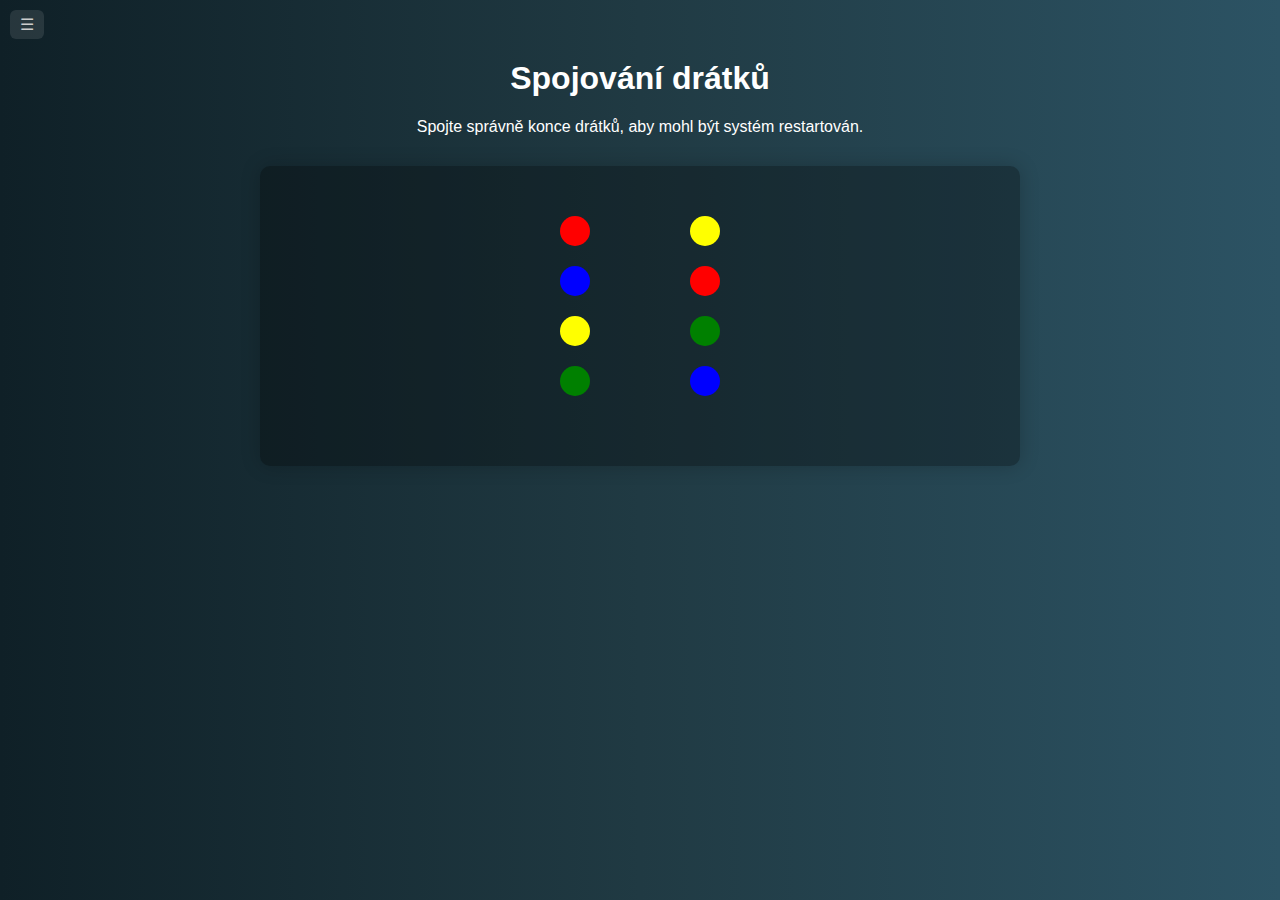
<file: index.html>
<!DOCTYPE html>
<html lang="cs">
<head>
  <meta charset="UTF-8">
  <meta name="viewport" content="width=device-width, initial-scale=1.0">
  <title>Spojování drátků</title>
  <link rel="stylesheet" href="style.css">
  <style>
    canvas {
      position: absolute;
      top: 0;
      left: 0;
      pointer-events: none;
      z-index: 0;
    }
    .container {
      display: flex;
      gap: 100px;
      justify-content: center;
      align-items: center;
      z-index: 1;
      position: relative;
    }
    .column {
      display: flex;
      flex-direction: column;
      gap: 20px;
    }
    .dot {
      width: 30px;
      height: 30px;
      border-radius: 50%;
      cursor: pointer;
    }
    #success {
      margin-top: 20px;
      color: #00ff99;
      text-align: center;
      font-weight: bold;
      font-size: 18px;
    }
    .intro {
      text-align: center;
      margin-top: 60px;
      margin-bottom: 30px;
    }
    .game-box {
      background: rgba(0, 0, 0, 0.3);
      padding: 30px;
      border-radius: 10px;
      box-shadow: 0 0 20px rgba(0, 0, 0, 0.2);
      max-width: 700px;
      margin: 0 auto;
    }
  </style>
</head>
<body>

  <button class="menu-toggle" onclick="odemknoutMenu()">☰</button>
    <nav class="menu" id="menu">
    <button onclick="zmenStranku('diagnostika')">Diagnostika jádra</button>
    <button onclick="zmenStranku('sprava')">Bezpečnostní kód</button>
    <button onclick="zmenStranku('spojovani')">Spojování drátků</button>
    <button onclick="zmenStranku('asteroidy')">Sestřel asteroidy</button>
    <button onclick="zmenStranku('kalibrace')">Kalibrace motoru</button>
    <button onclick="zmenStranku('sekvence')">Sekvence tlačítek</button>
    <button onclick="zmenStranku('cisla')">Číselný úkol</button>
    </nav>

  <div class="intro">
    <h1>Spojování drátků</h1>
    <p>Spojte správně konce drátků, aby mohl být systém restartován.</p>
  </div>

  <div class="game-box">
    <canvas id="canvas"></canvas>
    <div class="container">
      <div class="column" id="left">
        <div class="dot" style="background: red" data-color="red"></div>
        <div class="dot" style="background: blue" data-color="blue"></div>
        <div class="dot" style="background: yellow" data-color="yellow"></div>
        <div class="dot" style="background: green" data-color="green"></div>
      </div>
      <div class="column" id="right">
        <div class="dot" style="background: yellow" data-color="yellow"></div>
        <div class="dot" style="background: red" data-color="red"></div>
        <div class="dot" style="background: green" data-color="green"></div>
        <div class="dot" style="background: blue" data-color="blue"></div>
      </div>
    </div>
    <p id="success"></p>
  </div>

  <script src="system.js"></script>
  <script src="spojovani.js"></script>
</body>
</html>
</file>
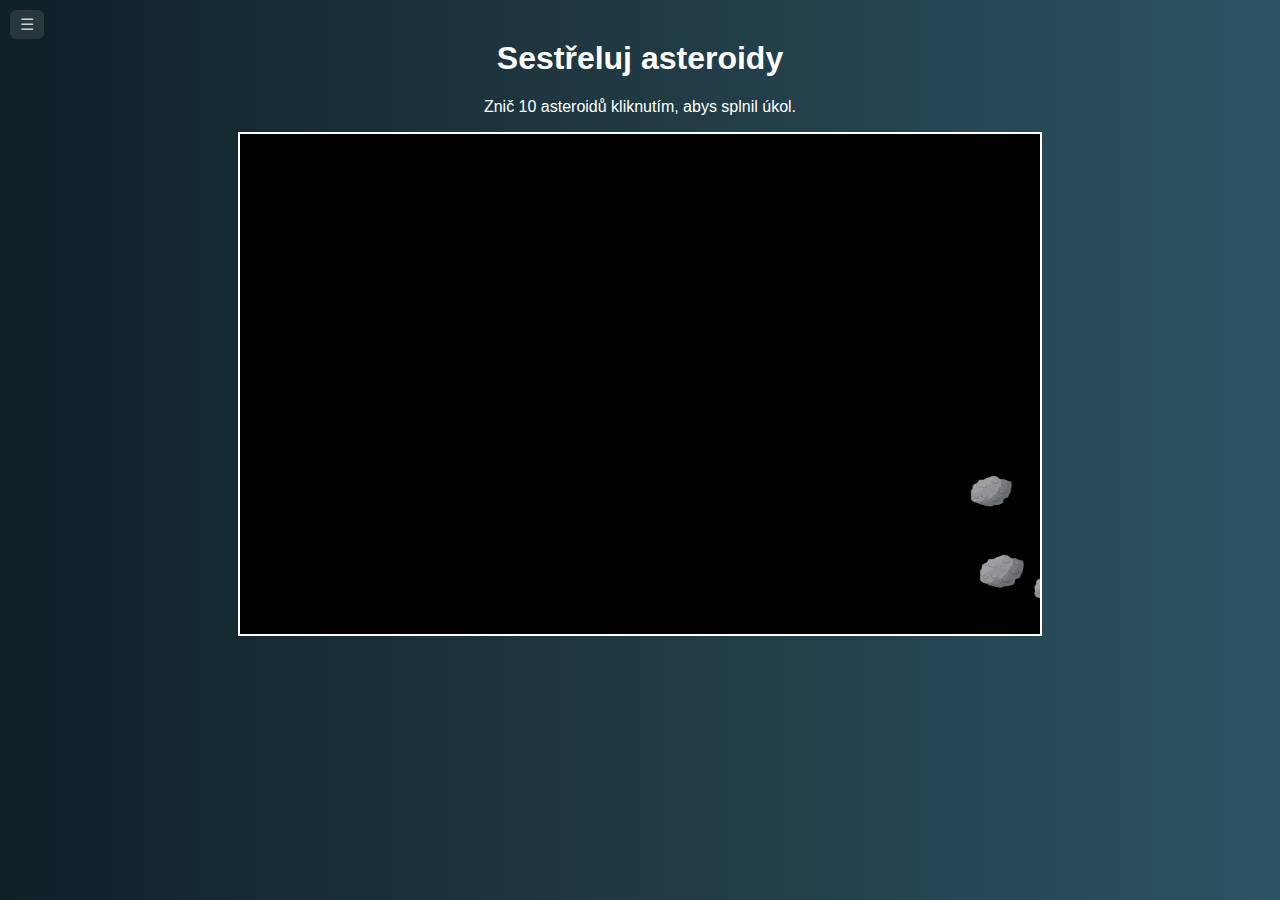
<file: asteroidy.html>
<!DOCTYPE html>
<html lang="cs">
<head>
  <meta charset="UTF-8" />
  <meta name="viewport" content="width=device-width, initial-scale=1.0" />
  <title>Sestřelování asteroidů</title>
  <link rel="stylesheet" href="style.css">
  <style>
    canvas {
      display: block;
      margin: 0 auto;
      background: black;
      border: 2px solid white;
    }
    .intro {
      text-align: center;
      margin-top: 40px;
      color: white;
    }
  </style>
</head>
<body>
  <button class="menu-toggle" onclick="odemknoutMenu()">☰</button>
    <nav class="menu" id="menu">
    <button onclick="zmenStranku('diagnostika')">Diagnostika jádra</button>
    <button onclick="zmenStranku('sprava')">Bezpečnostní kód</button>
    <button onclick="zmenStranku('spojovani')">Spojování drátků</button>
    <button onclick="zmenStranku('asteroidy')">Sestřel asteroidy</button>
    <button onclick="zmenStranku('kalibrace')">Kalibrace motoru</button>
    <button onclick="zmenStranku('sekvence')">Sekvence tlačítek</button>
    </nav>

  <div class="intro">
    <h1>Sestřeluj asteroidy</h1>
    <p>Znič 10 asteroidů kliknutím, abys splnil úkol.</p>
  </div>

  <canvas id="gameCanvas" width="800" height="500"></canvas>

  <p id="success" style="text-align: center; color: lime; font-weight: bold;"></p>

  <script src="system.js"></script>
  <script src="asteroidy.js"></script>
</body>
</html>
</file>
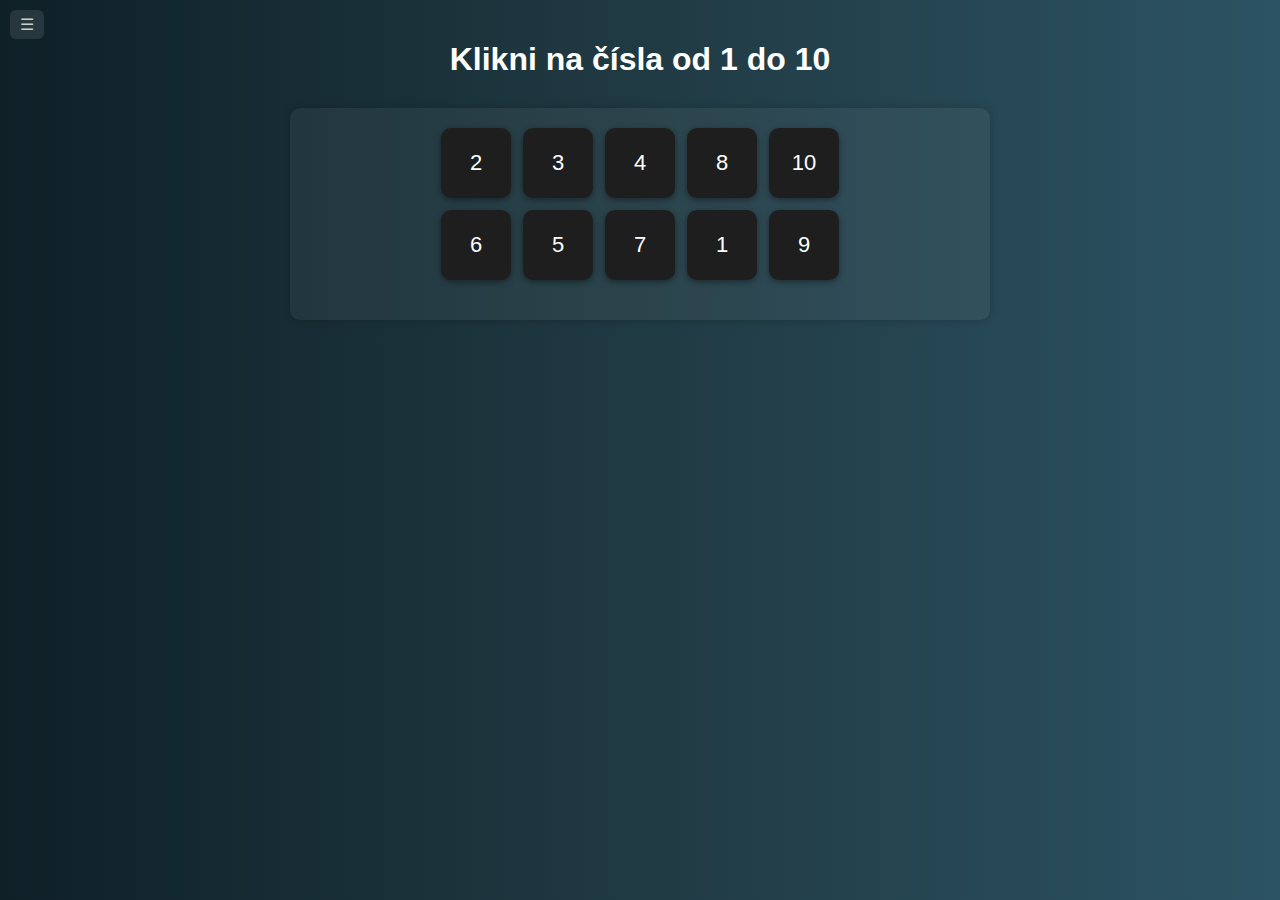
<file: cisla.html>
<!DOCTYPE html>
<html lang="cs">
<head>
  <meta charset="UTF-8" />
  <meta name="viewport" content="width=device-width, initial-scale=1.0" />
  <title>Číselný úkol</title>
  <link rel="stylesheet" href="style.css" />
  <link rel="stylesheet" href="cisla.css">
</head>
<body>

    <button class="menu-toggle" onclick="odemknoutMenu()">☰</button>
    <nav class="menu" id="menu">
    <button onclick="zmenStranku('diagnostika')">Diagnostika jádra</button>
    <button onclick="zmenStranku('sprava')">Bezpečnostní kód</button>
    <button onclick="zmenStranku('spojovani')">Spojování drátků</button>
    <button onclick="zmenStranku('asteroidy')">Sestřel asteroidy</button>
    <button onclick="zmenStranku('kalibrace')">Kalibrace motoru</button>
    <button onclick="zmenStranku('sekvence')">Sekvence tlačítek</button>
    <button onclick="zmenStranku('cisla')">Číselný úkol</button>
    </nav>


  <div class="container">
        <h1>Klikni na čísla od 1 do 10</h1> 
        <div class="task-section">
            <div class="grid" id="grid"></div>
            <div id="success"></div>
        </div>     
  </div>
  
  

  <script src="cisla.js"></script>
  <script src="system.js"></script>
</body>
</html>
</file>
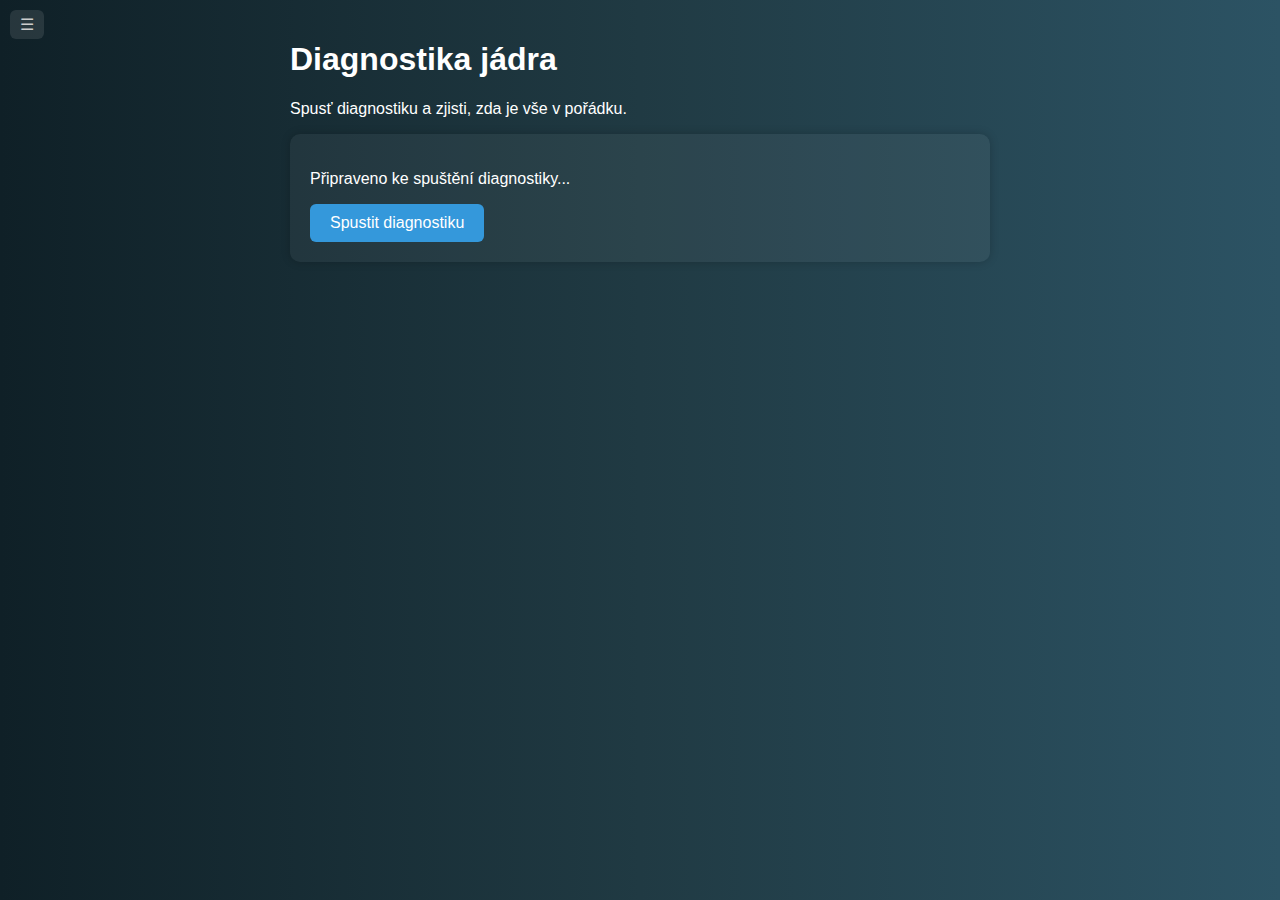
<file: diagnostika.html>
<!DOCTYPE html>
<html lang="cs">
<head>
  <meta charset="UTF-8">
  <meta name="viewport" content="width=device-width, initial-scale=1.0">
  <title>Diagnostika jádra</title>
  <link rel="stylesheet" href="style.css">
  <style>
    .progress-container {
      width: 100%;
      background-color: #444;
      border-radius: 10px;
      margin-top: 15px;
      height: 25px;
      overflow: hidden;
      display: none;
    }

    .progress-bar {
      height: 100%;
      background-color: #1abc9c;
      width: 0%;
      transition: width 0.2s;
    }
  </style>
</head>
<body>
  <button class="menu-toggle" onclick="odemknoutMenu()">☰</button>
    <nav class="menu" id="menu">
    <button onclick="zmenStranku('diagnostika')">Diagnostika jádra</button>
    <button onclick="zmenStranku('sprava')">Bezpečnostní kód</button>
    <button onclick="zmenStranku('spojovani')">Spojování drátků</button>
    <button onclick="zmenStranku('asteroidy')">Sestřel asteroidy</button>
    <button onclick="zmenStranku('kalibrace')">Kalibrace motoru</button>
    <button onclick="zmenStranku('sekvence')">Sekvence tlačítek</button>
    <button onclick="zmenStranku('cisla')">Číselný úkol</button>
    </nav>
  <div class="container">

    <h1>Diagnostika jádra</h1>
    <p>Spusť diagnostiku a zjisti, zda je vše v pořádku.</p>

    <div class="task-section">
      <p id="diagnostikaText">Připraveno ke spuštění diagnostiky...</p>
      <button onclick="spustitDiagnostiku()">Spustit diagnostiku</button>

      <div class="progress-container" id="progressContainer">
        <div class="progress-bar" id="progressBar"></div>
      </div>
    </div>

    <p id="result"></p>
  </div>

  <script src="system.js"></script>
  <script src="diag.js"></script>
</body>
</html>
</file>
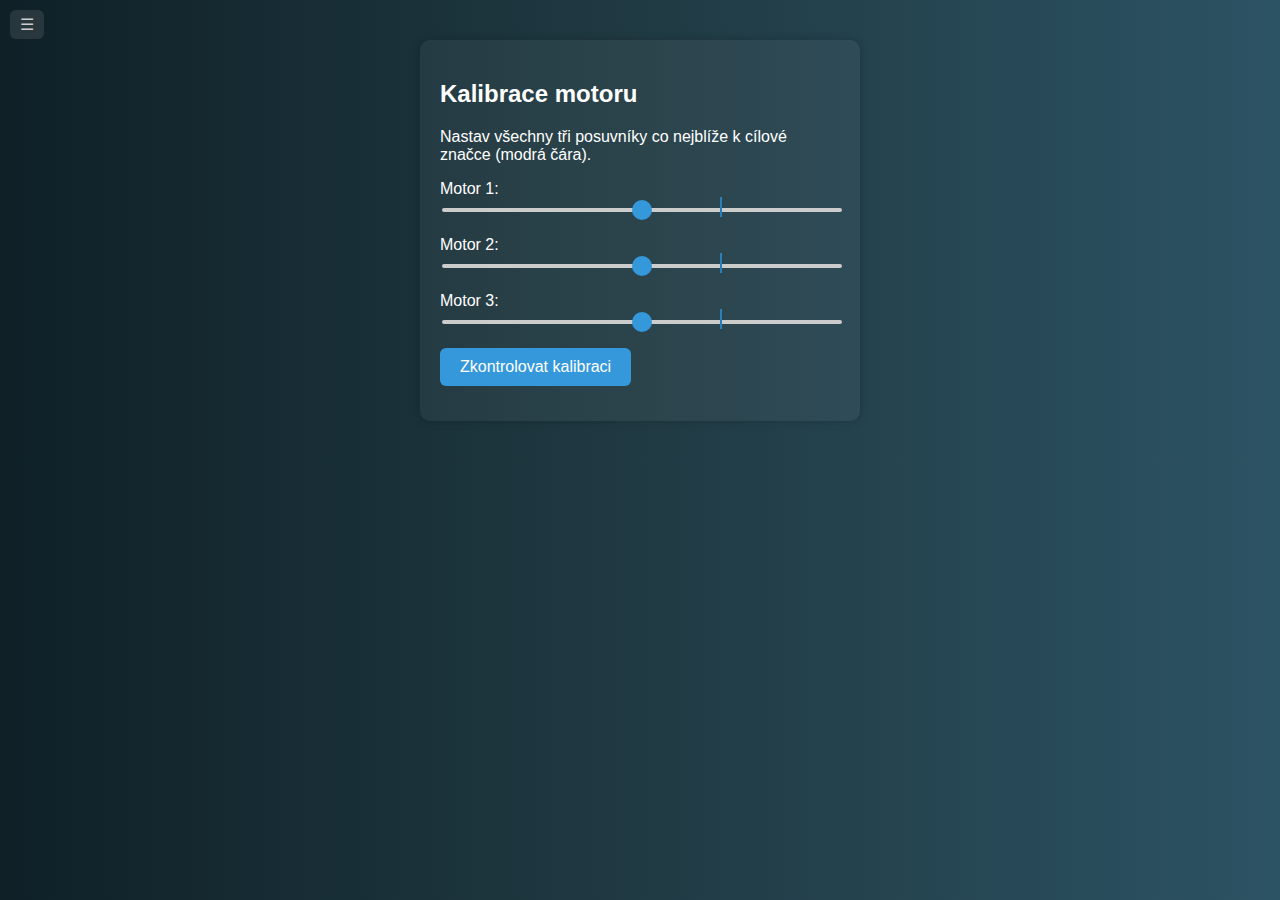
<file: kalibrace.html>
<!DOCTYPE html>
<html lang="cs">
<head>
    <meta charset="UTF-8">
    <meta name="viewport" content="width=device-width, initial-scale=1.0">
    <title>Kalibrace motoru</title>
    <link rel="stylesheet" href="style.css">
    <link rel="stylesheet" href="kalibrace.css">
</head>
<body>

    <button class="menu-toggle" onclick="odemknoutMenu()">☰</button>
    <nav class="menu" id="menu">
    <button onclick="zmenStranku('diagnostika')">Diagnostika jádra</button>
    <button onclick="zmenStranku('sprava')">Bezpečnostní kód</button>
    <button onclick="zmenStranku('spojovani')">Spojování drátků</button>
    <button onclick="zmenStranku('asteroidy')">Sestřel asteroidy</button>
    <button onclick="zmenStranku('kalibrace')">Kalibrace motoru</button>
    <button onclick="zmenStranku('sekvence')">Sekvence tlačítek</button>
    <button onclick="zmenStranku('cisla')">Číselný úkol</button>
    </nav>
    
 <div class="container">
  <div class="task-section" style="max-width: 400px; margin: 20px auto;">
  <h2>Kalibrace motoru</h2>
  <p>Nastav všechny tři posuvníky co nejblíže k cílové značce (modrá čára).</p>

  <label for="slider1">Motor 1:</label>
  <div class="slider-wrapper">
    <input type="range" id="slider1" min="0" max="100" value="50">
    <div class="target-marker" style="left: 70%;"></div>
  </div>
  
  <label for="slider2">Motor 2:</label>
  <div class="slider-wrapper">
    <input type="range" id="slider2" min="0" max="100" value="50">
    <div class="target-marker" style="left: 70%;"></div>
  </div>
  
  <label for="slider3">Motor 3:</label>
  <div class="slider-wrapper">
    <input type="range" id="slider3" min="0" max="100" value="50">
    <div class="target-marker" style="left: 70%;"></div>
  </div>
  
  <button id="checkBtn">Zkontrolovat kalibraci</button>
  
  <div id="result"></div>
</div>
 </div>

    <script src="system.js"></script>
    <script src="kalibrace.js"></script>
</body>
</html>
</file>
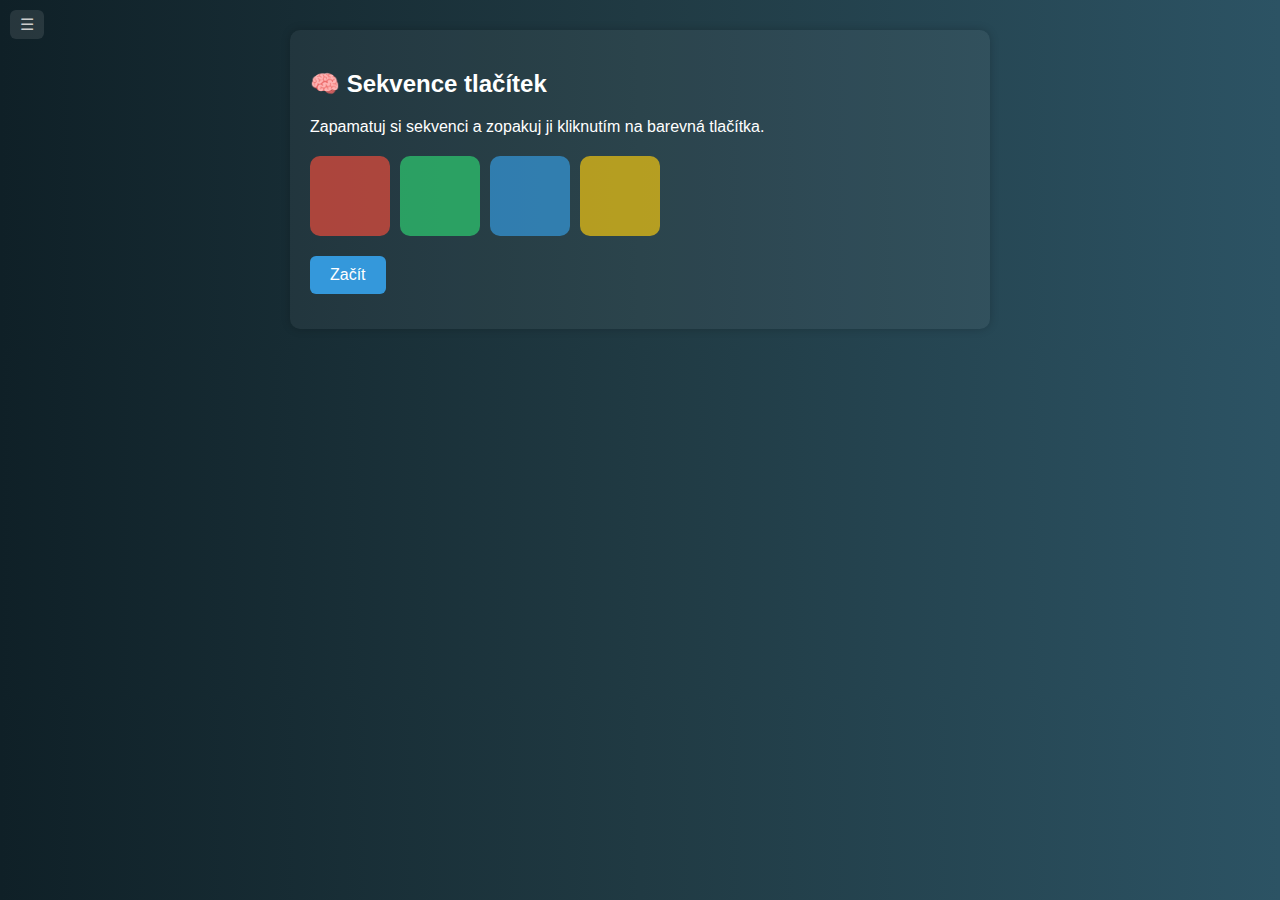
<file: sekvence.html>
<!DOCTYPE html>
<html lang="cs">
<head>
    <meta charset="UTF-8">
    <meta name="viewport" content="width=device-width, initial-scale=1.0">
    <title>Sekvence tlačítek</title>
    <link rel="stylesheet" href="style.css">
    <link rel="stylesheet" href="sekvence.css">
</head>
<body>

    <button class="menu-toggle" onclick="odemknoutMenu()">☰</button>
    <nav class="menu" id="menu">
    <button onclick="zmenStranku('diagnostika')">Diagnostika jádra</button>
    <button onclick="zmenStranku('sprava')">Bezpečnostní kód</button>
    <button onclick="zmenStranku('spojovani')">Spojování drátků</button>
    <button onclick="zmenStranku('asteroidy')">Sestřel asteroidy</button>
    <button onclick="zmenStranku('kalibrace')">Kalibrace motoru</button>
    <button onclick="zmenStranku('sekvence')">Sekvence tlačítek</button>
    <button onclick="zmenStranku('cisla')">Číselný úkol</button>
    </nav>
    
    <div class="container">
  <div class="task-section" id="simon-task">
    <h2>🧠 Sekvence tlačítek</h2>
    <p>Zapamatuj si sekvenci a zopakuj ji kliknutím na barevná tlačítka.</p>
    <div id="button-container" style="display: flex; gap: 10px; margin: 20px 0;">
      <div class="color-btn" data-color="red"></div>
      <div class="color-btn" data-color="green"></div>
      <div class="color-btn" data-color="blue"></div>
      <div class="color-btn" data-color="yellow"></div>
    </div>
    <button id="start-btn">Začít</button>
    <div id="result"></div>
  </div>
</div>

<script src="system.js"></script>
<script src="sekvence.js"></script>
</body>
</html>
</file>
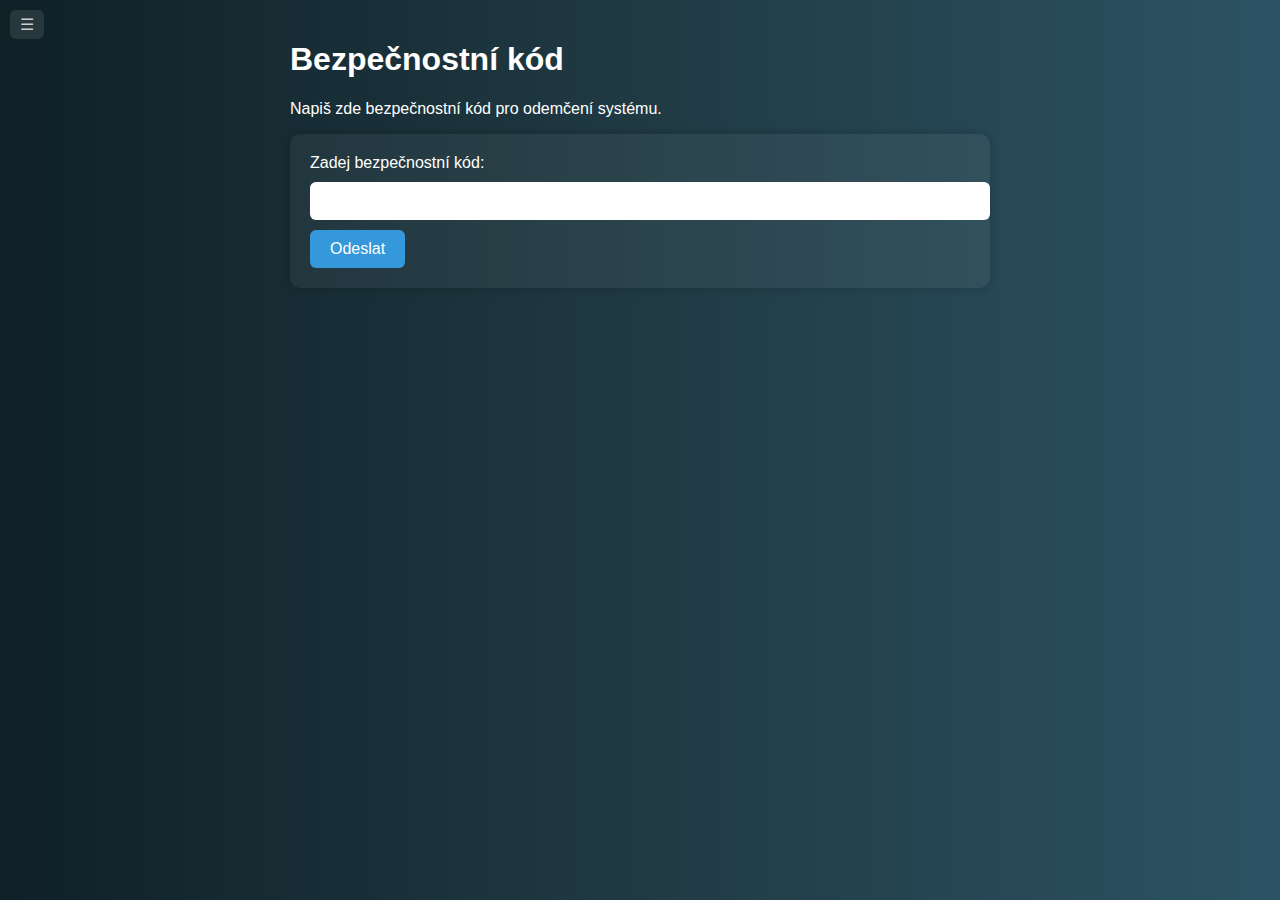
<file: sprava_zasob.html>
<!DOCTYPE html>
<html lang="cs">
<head>
  <meta charset="UTF-8">
  <meta name="viewport" content="width=device-width, initial-scale=1.0">
  <title>Bezpečnostní kód</title>
  <link rel="stylesheet" href="style.css">
</head>
<body>
  <button class="menu-toggle" onclick="odemknoutMenu()">☰</button>
    <nav class="menu" id="menu">
    <button onclick="zmenStranku('diagnostika')">Diagnostika jádra</button>
    <button onclick="zmenStranku('sprava')">Bezpečnostní kód</button>
    <button onclick="zmenStranku('spojovani')">Spojování drátků</button>
    <button onclick="zmenStranku('asteroidy')">Sestřel asteroidy</button>
    <button onclick="zmenStranku('kalibrace')">Kalibrace motoru</button>
    <button onclick="zmenStranku('sekvence')">Sekvence tlačítek</button>
    <button onclick="zmenStranku('cisla')">Číselný úkol</button>
    </nav>

  <div class="container">
    <h1>Bezpečnostní kód</h1>
    <p>Napiš zde bezpečnostní kód pro odemčení systému.</p>

    <div class="task-section">
      <label for="zasoba">Zadej bezpečnostní kód:</label>
      <input type="number" id="zasoba" />
      <button onclick="overZasobu()">Odeslat</button>
    </div>

    <p id="vysledek"></p>
  </div>

  <script src="system.js"></script>
  <script src="bezp.js"></script>
</body>
</html>
</file>
<file: style.css>
body {
  font-family: 'Segoe UI', Tahoma, Geneva, Verdana, sans-serif;
  background: linear-gradient(to right, #0f2027, #203a43, #2c5364);
  color: #ffffff;
  margin: 0;
  padding: 0;
}

.menu-toggle {
      position: absolute;
      top: 10px;
      left: 10px;
      background-color: rgba(255, 255, 255, 0.1);
      border: none;
      color: #ccc;
      padding: 5px 10px;
      cursor: pointer;
      z-index: 1000;
    }

.menu {
      position: absolute;
      top: 40px;
      left: 10px;
      background-color: rgba(0, 0, 0, 0.8);
      padding: 10px;
      border-radius: 8px;
      display: none;
      flex-direction: column;
      z-index: 999;
    }

    .menu button {
      background: none;
      border: none;
      color: white;
      text-align: left;
      padding: 5px 0;
      cursor: pointer;
    }

    .menu button:hover {
      text-decoration: underline;
    }
.container {
  max-width: 700px;
  margin: 0 auto;
  padding: 20px;
}


.task-section {
  background-color: rgba(255, 255, 255, 0.05);
  padding: 20px;
  border-radius: 10px;
  margin-top: 10px;
  box-shadow: 0 0 10px rgba(0,0,0,0.2);
}

.hidden {
  display: none;
}

input[type="number"], textarea {
  width: 100%;
  padding: 10px;
  margin: 10px 0;
  border-radius: 6px;
  border: none;
  font-size: 1em;
}

button {
  background-color: #3498db;
  color: #fff;
  border: none;
  padding: 10px 20px;
  border-radius: 6px;
  cursor: pointer;
  font-size: 1em;
}

button:hover {
  background-color: #2980b9;
}

#result {
  font-weight: bold;
  margin-top: 15px;
}
#success {
      margin-top: 20px;
      color: #00ff99;
      text-align: center;
      font-weight: bold;
      font-size: 18px;
    }
</file>
<file: cisla.css>
main {
    height: 100vh;
    display: flex;
    flex-direction: column;
    justify-content: center;
    align-items: center;
    text-align: center;
  }
  h1 {
    margin-bottom: 30px;
    text-align: center;
    }
    .grid {
      display: grid;
      grid-template-columns: repeat(5, 70px);
      grid-gap: 12px;
      justify-content: center;
    }
    .cell {
      width: 70px;
      height: 70px;
      background-color: #1e1e1e;
      display: flex;
      align-items: center;
      justify-content: center;
      font-size: 22px;
      cursor: pointer;
      border-radius: 10px;
      transition: background-color 0.3s, transform 0.2s;
      box-shadow: 0 2px 6px rgba(0, 0, 0, 0.4);
    }
    .cell:hover {
      transform: scale(1.05);
      background-color: #2a2a2a;
    }
    .cell.correct {
      background-color: #2e8b57;
    }
    .cell.wrong {
      background-color: #b22222;
    }
</file>
<file: kalibrace.css>
/*.task-section {
  max-width: 700px;           /* větší max šířka 
  width: 90%;                 /* zabírá 90 % šířky viewportu 
  margin: 30px auto;  
}*/
.slider-wrapper {
  position: relative;
  margin-bottom: 20px;
}

input[type="range"] {
  width: 100%;
  -webkit-appearance: none;
  appearance: none; 
  background: transparent;
  cursor: pointer;
}

input[type="range"]::-webkit-slider-thumb {
  -webkit-appearance: none;
  appearance: none;
  width: 20px;
  height: 20px;
  background: #3498db;
  cursor: pointer;
  border-radius: 50%;
  border: none;
  margin-top: -8px;
  position: relative;
  z-index: 2;
  transition: background-color 0.3s;
}

input[type="range"]:focus::-webkit-slider-thumb {
  background-color: #2980b9;
}

input[type="range"]::-webkit-slider-runnable-track {
  width: 100%;
  height: 4px;
  background: #ccc;
  border-radius: 2px;
  position: relative;
  z-index: 1;
}

/* pro firefox */
input[type="range"]::-moz-range-thumb {
  width: 20px;
  height: 20px;
  background: #3498db;
  border-radius: 50%;
  border: none;
  cursor: pointer;
  transition: background-color 0.3s;
}

input[type="range"]:focus::-moz-range-thumb {
  background-color: #2980b9;
}

input[type="range"]::-moz-range-track {
  width: 100%;
  height: 4px;
  background: #ccc;
  border-radius: 2px;
}

/* Modrá značka cílové hodnoty */
.target-marker {
  position: absolute;
  top: 50%;
  width: 2px;
  height: 20px;
  background-color: #2980b9;
  transform: translateY(-50%);
  z-index: 3;
  pointer-events: none;
}
</file>
<file: sekvence.css>
.color-btn {
  width: 80px;
  height: 80px;
  border-radius: 10px;
  cursor: pointer;
  opacity: 0.7;
  transition: transform 0.1s, opacity 0.1s;
}

.color-btn[data-color="red"] {
  background-color: #e74c3c;
}
.color-btn[data-color="green"] {
  background-color: #2ecc71;
}
.color-btn[data-color="blue"] {
  background-color: #3498db;
}
.color-btn[data-color="yellow"] {
  background-color: #f1c40f;
}

.color-btn.flash {
  opacity: 1;
  transform: scale(1.1);
}
</file>
